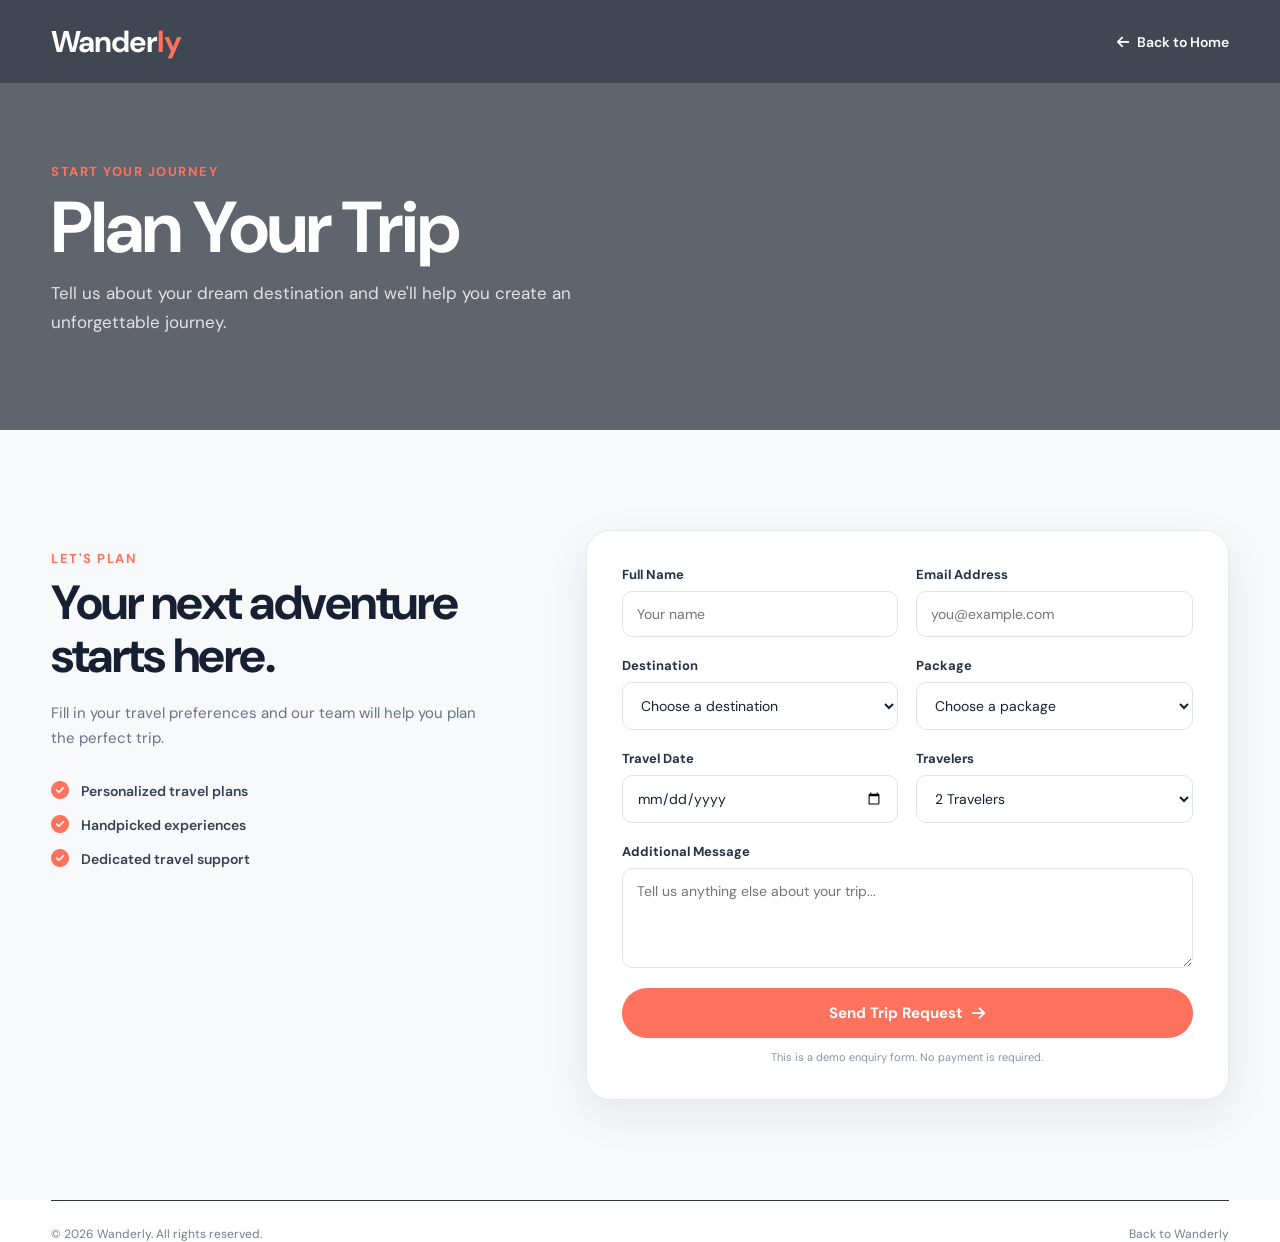
<file: plan.html>
<!DOCTYPE html>
<html lang="en">
<head>
    <meta charset="UTF-8">
    <meta name="viewport" content="width=device-width, initial-scale=1.0">

    <title>Plan Your Trip | Wanderly</title>

    <meta
        name="description"
        content="Plan your next adventure with Wanderly."
    >

    <link rel="stylesheet" href="style.css">

    <link rel="preconnect" href="https://fonts.googleapis.com">
    <link rel="preconnect" href="https://fonts.gstatic.com" crossorigin>

    <link
        href="https://fonts.googleapis.com/css2?family=DM+Sans:wght@400;500;600;700&display=swap"
        rel="stylesheet"
    >

    <link
        rel="stylesheet"
        href="https://cdnjs.cloudflare.com/ajax/libs/font-awesome/6.5.2/css/all.min.css"
    >
</head>

<body>

    <!-- ================= HEADER ================= -->

    <header class="header plan-header">

        <nav class="navbar container">

            <a href="index.html" class="logo">
                Wander<span>ly</span>
            </a>

            <a href="index.html" class="back-home">
                <i class="fa-solid fa-arrow-left"></i>
                Back to Home
            </a>

        </nav>

    </header>


    <!-- ================= PLAN HERO ================= -->

    <main>

        <section class="plan-hero">

            <div class="plan-overlay"></div>

            <div class="container plan-hero-content">

                <p class="section-tag">
                    START YOUR JOURNEY
                </p>

                <h1>Plan Your Trip</h1>

                <p>
                    Tell us about your dream destination and we'll help
                    you create an unforgettable journey.
                </p>

            </div>

        </section>


        <!-- ================= TRIP FORM ================= -->

        <section class="trip-planner section">

            <div class="container">

                <div class="planner-wrapper">

                    <div class="planner-info">

                        <p class="section-tag">LET'S PLAN</p>

                        <h2>Your next adventure starts here.</h2>

                        <p>
                            Fill in your travel preferences and our team
                            will help you plan the perfect trip.
                        </p>

                        <div class="planner-benefits">

                            <div>
                                <i class="fa-solid fa-circle-check"></i>
                                <span>Personalized travel plans</span>
                            </div>

                            <div>
                                <i class="fa-solid fa-circle-check"></i>
                                <span>Handpicked experiences</span>
                            </div>

                            <div>
                                <i class="fa-solid fa-circle-check"></i>
                                <span>Dedicated travel support</span>
                            </div>

                        </div>

                    </div>


                    <form class="trip-form" id="tripForm">

                        <div class="form-row">

                            <div class="form-group">

                                <label for="name">
                                    Full Name
                                </label>

                                <input
                                    type="text"
                                    id="name"
                                    name="name"
                                    placeholder="Your name"
                                    required
                                >

                            </div>


                            <div class="form-group">

                                <label for="email">
                                    Email Address
                                </label>

                                <input
                                    type="email"
                                    id="email"
                                    name="email"
                                    placeholder="you@example.com"
                                    required
                                >

                            </div>

                        </div>


                        <div class="form-row">

                            <div class="form-group">

                                <label for="destination">
                                    Destination
                                </label>

                                <select id="destination" name="destination" required>

                                    <option value="">
                                        Choose a destination
                                    </option>

                                    <option value="Bali">
                                        Bali
                                    </option>

                                    <option value="Dubai">
                                        Dubai
                                    </option>

                                    <option value="Maldives">
                                        Maldives
                                    </option>

                                    <option value="Switzerland">
                                        Switzerland
                                    </option>

                                </select>

                            </div>


                            <div class="form-group">

                                <label for="package">
                                    Package
                                </label>

                                <select id="package" name="package">

                                    <option value="">
                                        Choose a package
                                    </option>

                                    <option value="Bali Island Escape">
                                        Bali Island Escape
                                    </option>

                                    <option value="Dubai City Adventure">
                                        Dubai City Adventure
                                    </option>

                                    <option value="Maldives Paradise">
                                        Maldives Paradise
                                    </option>

                                </select>

                            </div>

                        </div>


                        <div class="form-row">

                            <div class="form-group">

                                <label for="date">
                                    Travel Date
                                </label>

                                <input
                                    type="date"
                                    id="date"
                                    name="date"
                                    required
                                >

                            </div>


                            <div class="form-group">

                                <label for="travelers">
                                    Travelers
                                </label>

                                <select id="travelers" name="travelers">

                                    <option value="1">
                                        1 Traveler
                                    </option>

                                    <option value="2" selected>
                                        2 Travelers
                                    </option>

                                    <option value="3">
                                        3 Travelers
                                    </option>

                                    <option value="4">
                                        4 Travelers
                                    </option>

                                    <option value="5+">
                                        5+ Travelers
                                    </option>

                                </select>

                            </div>

                        </div>


                        <div class="form-group">

                            <label for="message">
                                Additional Message
                            </label>

                            <textarea
                                id="message"
                                name="message"
                                rows="4"
                                placeholder="Tell us anything else about your trip..."
                            ></textarea>

                        </div>


                        <button type="submit" class="form-submit">

                            Send Trip Request

                            <i class="fa-solid fa-arrow-right"></i>

                        </button>

                        <p class="form-note">
                            This is a demo enquiry form. No payment is required.
                        </p>

                        <div class="form-success" id="formSuccess">
                            <i class="fa-solid fa-circle-check"></i>
                            Thanks! Your trip request has been received.
                        </div>

                    </form>

                </div>

            </div>

        </section>

    </main>


    <!-- ================= FOOTER ================= -->

    <footer class="footer">

        <div class="container">

            <div class="footer-bottom">

                <p>
                    © 2026 Wanderly. All rights reserved.
                </p>

                <a href="index.html">
                    Back to Wanderly
                </a>

            </div>

        </div>

    </footer>


    <script src="script.js"></script>

</body>
</html>
</file>
<file: style.css>
/* =========================
   RESET & GLOBAL
========================= */

* {
    margin: 0;
    padding: 0;
    box-sizing: border-box;
}

html {
    scroll-behavior: smooth;
}

body {
    font-family: "DM Sans", sans-serif;
    color: #172033;
    background: #ffffff;
}

a {
    text-decoration: none;
    color: inherit;
}

button {
    font-family: inherit;
}

.container {
    width: min(1180px, 92%);
    margin: 0 auto;
}


/* =========================
   HEADER
========================= */

.header {
    position: absolute;
    top: 0;
    left: 0;
    width: 100%;
    z-index: 100;
    padding: 22px 0;
}

.navbar {
    display: flex;
    align-items: center;
    justify-content: space-between;
}

.logo {
    font-size: 30px;
    font-weight: 700;
    color: #ffffff;
    letter-spacing: -1px;
}

.logo span {
    color: #ff725e;
}

.nav-menu {
    display: flex;
    align-items: center;
    gap: 30px;
}

.nav-link {
    color: #ffffff;
    font-size: 15px;
    font-weight: 500;
    transition: 0.3s ease;
}

.nav-link:hover,
.nav-link.active {
    color: #ff725e;
}

.nav-button {
    display: flex;
    align-items: center;
    gap: 9px;
    padding: 12px 19px;
    border-radius: 30px;
    background: #ff725e;
    color: #ffffff;
    font-size: 14px;
    font-weight: 600;
    transition: 0.3s ease;
}

.nav-button:hover {
    transform: translateY(-2px);
    background: #ff604a;
}

.menu-toggle {
    display: none;
    border: none;
    background: transparent;
    color: #ffffff;
    font-size: 25px;
    cursor: pointer;
}


/* =========================
   HERO
========================= */

.hero {
    position: relative;
    min-height: 720px;
    display: flex;
    align-items: center;

    background-image: url("https://images.unsplash.com/photo-1500534623283-312aade485b7?auto=format&fit=crop&w=2000&q=85");
    background-size: cover;
    background-position: center;
    overflow: hidden;
}

.hero-overlay {
    position: absolute;
    inset: 0;
    background: linear-gradient(
        90deg,
        rgba(10, 18, 32, 0.82) 0%,
        rgba(10, 18, 32, 0.55) 45%,
        rgba(10, 18, 32, 0.15) 100%
    );
}

.hero-content {
    position: relative;
    z-index: 2;
    padding-top: 80px;
    color: #ffffff;
}

.hero-tag {
    display: inline-flex;
    align-items: center;
    gap: 8px;
    margin-bottom: 18px;
    color: #ffb3a6;
    font-size: 15px;
    font-weight: 600;
}

.hero h1 {
    max-width: 750px;
    font-size: clamp(48px, 7vw, 82px);
    line-height: 1.04;
    letter-spacing: -3px;
    margin-bottom: 25px;
}

.hero h1 span {
    color: #ff725e;
}

.hero-description {
    max-width: 560px;
    color: rgba(255, 255, 255, 0.88);
    font-size: 18px;
    line-height: 1.7;
    margin-bottom: 34px;
}

.hero-buttons {
    display: flex;
    align-items: center;
    gap: 15px;
    margin-bottom: 65px;
}

.primary-button,
.secondary-button {
    display: inline-flex;
    align-items: center;
    justify-content: center;
    gap: 10px;
    padding: 15px 23px;
    border-radius: 30px;
    font-size: 15px;
    font-weight: 600;
    transition: 0.3s ease;
}

.primary-button {
    background: #ff725e;
    color: #ffffff;
}

.primary-button:hover {
    transform: translateY(-3px);
    background: #ff604a;
}

.secondary-button {
    border: 1px solid rgba(255, 255, 255, 0.55);
    color: #ffffff;
    background: rgba(255, 255, 255, 0.08);
    backdrop-filter: blur(5px);
}

.secondary-button:hover {
    background: #ffffff;
    color: #172033;
}


/* =========================
   HERO STATS
========================= */

.hero-stats {
    display: flex;
    align-items: center;
    gap: 45px;
}

.hero-stat {
    display: flex;
    flex-direction: column;
    gap: 3px;
}

.hero-stat strong {
    font-size: 25px;
}

.hero-stat span {
    color: rgba(255, 255, 255, 0.7);
    font-size: 13px;
}


/* =========================
   MOBILE
========================= */

@media (max-width: 850px) {

    .header {
        padding: 18px 0;
    }

    .menu-toggle {
        display: block;
    }

    .nav-menu {
        position: absolute;
        top: 75px;
        left: 4%;
        right: 4%;

        display: none;
        flex-direction: column;
        align-items: stretch;
        gap: 0;

        padding: 15px;
        border-radius: 18px;

        background: rgba(15, 24, 40, 0.97);
        box-shadow: 0 15px 40px rgba(0, 0, 0, 0.25);
    }

    .nav-menu.show {
        display: flex;
    }

    .nav-link {
        padding: 13px 10px;
    }

    .nav-button {
        justify-content: center;
        margin-top: 8px;
    }

    .hero {
        min-height: 680px;
        background-position: 60% center;
    }

    .hero-content {
        padding-top: 100px;
    }

    .hero h1 {
        font-size: clamp(44px, 12vw, 65px);
        letter-spacing: -2px;
    }

    .hero-description {
        font-size: 16px;
    }

    .hero-buttons {
        flex-wrap: wrap;
        margin-bottom: 45px;
    }

    .hero-stats {
        gap: 25px;
        flex-wrap: wrap;
    }
}


@media (max-width: 480px) {

    .logo {
        font-size: 26px;
    }

    .hero {
        min-height: 720px;
    }

    .hero h1 {
        font-size: 46px;
    }

    .hero-buttons {
        flex-direction: column;
        align-items: stretch;
    }

    .primary-button,
    .secondary-button {
        width: 100%;
    }

    .hero-stats {
        gap: 20px;
    }

    .hero-stat strong {
        font-size: 21px;
    }
}/* =========================
   SECTIONS
========================= */

.section {
    padding: 100px 0;
}

.section-heading {
    display: flex;
    align-items: flex-end;
    justify-content: space-between;
    gap: 40px;
    margin-bottom: 45px;
}

.section-tag {
    color: #ff725e;
    font-size: 13px;
    font-weight: 700;
    letter-spacing: 1.5px;
    margin-bottom: 10px;
}

.section-heading h2 {
    font-size: clamp(36px, 5vw, 52px);
    line-height: 1.1;
    letter-spacing: -1.5px;
}

.section-description {
    max-width: 430px;
    color: #687386;
    font-size: 16px;
    line-height: 1.7;
}


/* =========================
   DESTINATIONS
========================= */

.destinations {
    background: #f8f9fb;
}

.destination-grid {
    display: grid;
    grid-template-columns: repeat(4, 1fr);
    gap: 22px;
}

.destination-card {
    overflow: hidden;
    background: #ffffff;
    border-radius: 20px;
    box-shadow: 0 8px 30px rgba(20, 30, 50, 0.07);
    transition: transform 0.3s ease, box-shadow 0.3s ease;
}

.destination-card:hover {
    transform: translateY(-8px);
    box-shadow: 0 18px 40px rgba(20, 30, 50, 0.13);
}

.destination-image {
    position: relative;
    height: 245px;
    overflow: hidden;
}

.destination-image img {
    width: 100%;
    height: 100%;
    object-fit: cover;
    transition: transform 0.5s ease;
}

.destination-card:hover .destination-image img {
    transform: scale(1.07);
}

.destination-rating {
    position: absolute;
    top: 14px;
    right: 14px;

    display: flex;
    align-items: center;
    gap: 5px;

    padding: 7px 10px;
    border-radius: 20px;

    background: rgba(255, 255, 255, 0.94);
    color: #172033;

    font-size: 12px;
    font-weight: 700;
}

.destination-rating i {
    color: #f5a623;
}

.destination-content {
    padding: 22px;
}

.destination-title {
    margin-bottom: 13px;
}

.destination-title h3 {
    margin-bottom: 3px;
    font-size: 24px;
}

.destination-title span {
    color: #ff725e;
    font-size: 13px;
    font-weight: 600;
}

.destination-content > p {
    min-height: 72px;
    margin-bottom: 20px;

    color: #687386;
    font-size: 14px;
    line-height: 1.65;
}

.destination-link {
    display: inline-flex;
    align-items: center;
    gap: 8px;

    color: #172033;
    font-size: 14px;
    font-weight: 700;

    transition: 0.3s ease;
}

.destination-link i {
    color: #ff725e;
    transition: transform 0.3s ease;
}

.destination-link:hover {
    color: #ff725e;
}

.destination-link:hover i {
    transform: translateX(5px);
}


/* =========================
   DESTINATION RESPONSIVE
========================= */

@media (max-width: 1000px) {

    .destination-grid {
        grid-template-columns: repeat(2, 1fr);
    }

}

@media (max-width: 700px) {

    .section {
        padding: 75px 0;
    }

    .section-heading {
        display: block;
        margin-bottom: 35px;
    }

    .section-description {
        margin-top: 15px;
    }

}

@media (max-width: 520px) {

    .destination-grid {
        grid-template-columns: 1fr;
    }

    .destination-image {
        height: 260px;
    }

}/* =========================
   TRAVEL PACKAGES
========================= */

.packages {
    background: #ffffff;
}

.package-grid {
    display: grid;
    grid-template-columns: repeat(3, 1fr);
    gap: 25px;
}

.package-card {
    overflow: hidden;
    border: 1px solid #e9ecf1;
    border-radius: 22px;
    background: #ffffff;
    transition: transform 0.3s ease, box-shadow 0.3s ease;
}

.package-card:hover {
    transform: translateY(-7px);
    box-shadow: 0 18px 45px rgba(20, 30, 50, 0.12);
}


/* Package image */

.package-image {
    position: relative;
    height: 270px;
    overflow: hidden;
}

.package-image img {
    width: 100%;
    height: 100%;
    object-fit: cover;
    transition: transform 0.5s ease;
}

.package-card:hover .package-image img {
    transform: scale(1.06);
}

.package-label {
    position: absolute;
    top: 16px;
    left: 16px;

    padding: 7px 12px;
    border-radius: 20px;

    background: #ff725e;
    color: #ffffff;

    font-size: 12px;
    font-weight: 700;
}


/* Package content */

.package-content {
    padding: 24px;
}

.package-meta {
    display: flex;
    align-items: center;
    justify-content: space-between;
    gap: 10px;

    margin-bottom: 16px;

    color: #7a8495;
    font-size: 12px;
}

.package-meta span {
    display: flex;
    align-items: center;
    gap: 6px;
}

.package-meta i {
    color: #ff725e;
}

.package-content h3 {
    margin-bottom: 10px;

    color: #172033;
    font-size: 25px;
    line-height: 1.2;
}

.package-content > p {
    min-height: 72px;
    margin-bottom: 24px;

    color: #687386;
    font-size: 14px;
    line-height: 1.7;
}


/* Package price + button */

.package-bottom {
    display: flex;
    align-items: flex-end;
    justify-content: space-between;
    gap: 15px;

    padding-top: 20px;
    border-top: 1px solid #edf0f4;
}

.package-price {
    display: flex;
    flex-direction: column;
    gap: 3px;
}

.package-price span {
    color: #8a93a2;
    font-size: 11px;
}

.package-price strong {
    color: #172033;
    font-size: 21px;
}

.package-button {
    display: inline-flex;
    align-items: center;
    gap: 8px;

    padding: 11px 15px;
    border-radius: 25px;

    background: #172033;
    color: #ffffff;

    font-size: 13px;
    font-weight: 600;

    transition: 0.3s ease;
}

.package-button i {
    transition: transform 0.3s ease;
}

.package-button:hover {
    background: #ff725e;
}

.package-button:hover i {
    transform: translateX(4px);
}


/* =========================
   PACKAGE RESPONSIVE
========================= */

@media (max-width: 950px) {

    .package-grid {
        grid-template-columns: repeat(2, 1fr);
    }

}

@media (max-width: 650px) {

    .package-grid {
        grid-template-columns: 1fr;
    }

    .package-image {
        height: 250px;
    }

}

@media (max-width: 420px) {

    .package-content {
        padding: 20px;
    }

    .package-meta {
        align-items: flex-start;
        flex-direction: column;
    }

    .package-bottom {
        align-items: flex-start;
        flex-direction: column;
    }

    .package-button {
        width: 100%;
        justify-content: center;
    }

}/* =========================
   WHY CHOOSE US
========================= */

.why-us {
    background: #f8f9fb;
}

.why-heading {
    align-items: center;
}

.benefits-grid {
    display: grid;
    grid-template-columns: repeat(3, 1fr);
    gap: 24px;
}

.benefit-card {
    position: relative;
    overflow: hidden;

    min-height: 290px;
    padding: 32px;

    border-radius: 22px;
    background: #ffffff;

    box-shadow: 0 8px 30px rgba(20, 30, 50, 0.06);

    transition: transform 0.3s ease,
                box-shadow 0.3s ease;
}

.benefit-card:hover {
    transform: translateY(-7px);
    box-shadow: 0 18px 40px rgba(20, 30, 50, 0.12);
}

.benefit-icon {
    display: flex;
    align-items: center;
    justify-content: center;

    width: 58px;
    height: 58px;

    margin-bottom: 25px;

    border-radius: 16px;

    background: #fff0ed;
    color: #ff725e;

    font-size: 22px;
}

.benefit-card h3 {
    margin-bottom: 12px;

    color: #172033;
    font-size: 22px;
}

.benefit-card p {
    max-width: 300px;

    color: #687386;
    font-size: 14px;
    line-height: 1.7;
}

.benefit-number {
    position: absolute;
    right: 25px;
    bottom: 18px;

    color: #edf0f4;

    font-size: 60px;
    font-weight: 700;
    line-height: 1;
}


/* =========================
   WHY US RESPONSIVE
========================= */

@media (max-width: 850px) {

    .benefits-grid {
        grid-template-columns: 1fr;
    }

    .benefit-card {
        min-height: 250px;
    }

}/* =========================
   FINAL CTA
========================= */

.final-cta {
    padding: 90px 0;
    background: #ffffff;
}

.cta-box {
    position: relative;
    overflow: hidden;

    min-height: 390px;
    padding: 65px;

    display: flex;
    align-items: center;

    border-radius: 28px;

    background:
        linear-gradient(
            100deg,
            rgba(15, 25, 42, 0.97),
            rgba(15, 25, 42, 0.78)
        ),
        url("https://images.unsplash.com/photo-1476514525535-07fb3b4ae5f1?auto=format&fit=crop&w=1600&q=85");

    background-size: cover;
    background-position: center;
}

.cta-content {
    position: relative;
    z-index: 2;
    max-width: 600px;
}

.cta-content .section-tag {
    margin-bottom: 14px;
}

.cta-content h2 {
    margin-bottom: 18px;

    color: #ffffff;

    font-size: clamp(38px, 5vw, 58px);
    line-height: 1.08;
    letter-spacing: -2px;
}

.cta-content > p:not(.section-tag) {
    max-width: 500px;
    margin-bottom: 28px;

    color: rgba(255, 255, 255, 0.75);

    font-size: 16px;
    line-height: 1.7;
}

.cta-button {
    display: inline-flex;
    align-items: center;
    gap: 10px;

    padding: 15px 24px;

    border-radius: 30px;

    background: #ff725e;
    color: #ffffff;

    font-size: 15px;
    font-weight: 700;

    transition: 0.3s ease;
}

.cta-button:hover {
    transform: translateY(-3px);
    background: #ff604a;
}

.cta-decoration {
    position: absolute;
    right: 8%;
    bottom: -25px;

    color: rgba(255, 255, 255, 0.08);

    font-size: 230px;

    transform: rotate(-15deg);
}


/* CTA responsive */

@media (max-width: 650px) {

    .final-cta {
        padding: 60px 0;
    }

    .cta-box {
        min-height: 430px;
        padding: 40px 28px;
    }

    .cta-decoration {
        right: -30px;
        bottom: -10px;
        font-size: 150px;
    }

}<!-- ================= FOOTER ================= -->
<footer class="footer" id="contact">

    <div class="container">

        <div class="footer-main">

            <div class="footer-brand">

                <a href="#home" class="logo">
                    Wander<span>ly</span>
                </a>

                <p>
                    Discover more. Travel further. We help you
                    create unforgettable journeys around the world.
                </p>

                <div class="social-links">

                    <a href="#" aria-label="Instagram">
                        <i class="fa-brands fa-instagram"></i>
                    </a>

                    <a href="#" aria-label="Facebook">
                        <i class="fa-brands fa-facebook-f"></i>
                    </a>

                    <a href="#" aria-label="Twitter">
                        <i class="fa-brands fa-x-twitter"></i>
                    </a>

                    <a href="#" aria-label="LinkedIn">
                        <i class="fa-brands fa-linkedin-in"></i>
                    </a>

                </div>

            </div>


            <div class="footer-column">

                <h4>Explore</h4>

                <a href="#home">Home</a>
                <a href="#destinations">Destinations</a>
                <a href="#packages">Packages</a>
                <a href="#about">About Us</a>

            </div>


            <div class="footer-column">

                <h4>Support</h4>

                <a href="#contact">Contact Us</a>
                <a href="#plan">Plan Your Trip</a>
                <a href="#">FAQs</a>
                <a href="#">Travel Guide</a>

            </div>


            <div class="footer-column">

                <h4>Get In Touch</h4>

                <a href="mailto:hello@wanderly.com">
                    hello@wanderly.com
                </a>

                <a href="tel:+919876543210">
                    +91 98765 43210
                </a>

                <span>
                    Kochi, Kerala, India
                </span>

            </div>

        </div>


        <div class="footer-bottom">

            <p>
                © 2026 Wanderly. All rights reserved.
            </p>

            <p>
                Made with passion for travelers.
            </p>

        </div>

    </div>

</footer>/* =========================
   FOOTER
========================= */

.footer {
    padding: 75px 0 25px;
    background: #111827;
    color: #ffffff;
}

.footer-main {
    display: grid;
    grid-template-columns: 2fr 1fr 1fr 1.3fr;
    gap: 50px;
    padding-bottom: 55px;
}

.footer-brand .logo {
    display: inline-block;
    margin-bottom: 18px;
}

.footer-brand > p {
    max-width: 320px;

    color: #9ba4b4;
    font-size: 14px;
    line-height: 1.7;
}

.social-links {
    display: flex;
    gap: 10px;
    margin-top: 22px;
}

.social-links a {
    display: flex;
    align-items: center;
    justify-content: center;

    width: 38px;
    height: 38px;

    border: 1px solid #30394a;
    border-radius: 50%;

    color: #ffffff;

    transition: 0.3s ease;
}

.social-links a:hover {
    border-color: #ff725e;
    background: #ff725e;
    transform: translateY(-3px);
}

.footer-column {
    display: flex;
    flex-direction: column;
    gap: 13px;
}

.footer-column h4 {
    margin-bottom: 7px;

    font-size: 16px;
}

.footer-column a,
.footer-column span {
    color: #9ba4b4;
    font-size: 14px;
    transition: 0.3s ease;
}

.footer-column a:hover {
    color: #ff725e;
}

.footer-bottom {
    display: flex;
    align-items: center;
    justify-content: space-between;

    padding-top: 25px;

    border-top: 1px solid #293243;

    color: #737d8f;
    font-size: 12px;
}


/* =========================
   FOOTER RESPONSIVE
========================= */

@media (max-width: 850px) {

    .footer-main {
        grid-template-columns: 1fr 1fr;
        gap: 40px;
    }

}

@media (max-width: 550px) {

    .footer {
        padding-top: 55px;
    }

    .footer-main {
        grid-template-columns: 1fr;
        gap: 35px;
    }

    .footer-bottom {
        align-items: flex-start;
        flex-direction: column;
        gap: 8px;
    }

}/* =========================
   PLAN YOUR TRIP PAGE
========================= */

.plan-header {
    position: absolute;
    background: rgba(10, 18, 32, 0.35);
}

.back-home {
    display: inline-flex;
    align-items: center;
    gap: 8px;

    color: #ffffff;
    font-size: 14px;
    font-weight: 600;

    transition: 0.3s ease;
}

.back-home:hover {
    color: #ff725e;
}

.plan-hero {
    position: relative;
    min-height: 430px;

    display: flex;
    align-items: center;

    background-image:
        url("https://images.unsplash.com/photo-1476514525535-07fb3b4ae5f1?auto=format&fit=crop&w=1800&q=85");

    background-size: cover;
    background-position: center;
}

.plan-overlay {
    position: absolute;
    inset: 0;

    background: rgba(10, 18, 32, 0.65);
}

.plan-hero-content {
    position: relative;
    z-index: 2;

    padding-top: 70px;

    color: #ffffff;
}

.plan-hero-content h1 {
    margin: 12px 0 15px;

    font-size: clamp(48px, 7vw, 72px);
    line-height: 1;
    letter-spacing: -2px;
}

.plan-hero-content > p:last-child {
    max-width: 550px;

    color: rgba(255, 255, 255, 0.82);

    font-size: 17px;
    line-height: 1.7;
}


/* Planner */

.trip-planner {
    background: #f8f9fb;
}

.planner-wrapper {
    display: grid;
    grid-template-columns: 0.85fr 1.15fr;
    gap: 60px;

    align-items: start;
}

.planner-info {
    padding-top: 20px;
}

.planner-info h2 {
    max-width: 450px;

    margin-bottom: 18px;

    font-size: clamp(34px, 4vw, 48px);
    line-height: 1.1;
    letter-spacing: -1.5px;
}

.planner-info > p:not(.section-tag) {
    max-width: 430px;

    color: #687386;
    font-size: 15px;
    line-height: 1.7;
}

.planner-benefits {
    display: flex;
    flex-direction: column;
    gap: 16px;

    margin-top: 30px;
}

.planner-benefits div {
    display: flex;
    align-items: center;
    gap: 12px;

    color: #374151;
    font-size: 14px;
    font-weight: 600;
}

.planner-benefits i {
    color: #ff725e;
    font-size: 18px;
}


/* Form */

.trip-form {
    padding: 35px;

    border: 1px solid #e6e9ee;
    border-radius: 24px;

    background: #ffffff;

    box-shadow: 0 15px 45px rgba(20, 30, 50, 0.08);
}

.form-row {
    display: grid;
    grid-template-columns: 1fr 1fr;
    gap: 18px;
}

.form-group {
    display: flex;
    flex-direction: column;

    margin-bottom: 20px;
}

.form-group label {
    margin-bottom: 8px;

    color: #273247;
    font-size: 13px;
    font-weight: 700;
}

.form-group input,
.form-group select,
.form-group textarea {
    width: 100%;

    padding: 13px 14px;

    border: 1px solid #dfe3e9;
    border-radius: 10px;

    outline: none;

    background: #ffffff;
    color: #172033;

    font-family: inherit;
    font-size: 14px;

    transition: 0.3s ease;
}

.form-group input:focus,
.form-group select:focus,
.form-group textarea:focus {
    border-color: #ff725e;
    box-shadow: 0 0 0 3px rgba(255, 114, 94, 0.1);
}

.form-group textarea {
    resize: vertical;
}

.form-submit {
    width: 100%;

    display: flex;
    align-items: center;
    justify-content: center;
    gap: 10px;

    padding: 15px;

    border: none;
    border-radius: 30px;

    background: #ff725e;
    color: #ffffff;

    cursor: pointer;

    font-family: inherit;
    font-size: 15px;
    font-weight: 700;

    transition: 0.3s ease;
}

.form-submit:hover {
    background: #ff604a;
    transform: translateY(-2px);
}

.form-note {
    margin-top: 12px;

    text-align: center;

    color: #8a93a2;
    font-size: 11px;
}

.form-success {
    display: none;

    align-items: center;
    justify-content: center;
    gap: 8px;

    margin-top: 18px;
    padding: 12px;

    border-radius: 10px;

    background: #ecfdf3;
    color: #15803d;

    font-size: 13px;
    font-weight: 600;
}

.form-success.show {
    display: flex;
}


/* Plan page responsive */

@media (max-width: 850px) {

    .planner-wrapper {
        grid-template-columns: 1fr;
        gap: 35px;
    }

    .planner-info {
        padding-top: 0;
    }

}

@media (max-width: 600px) {

    .back-home {
        font-size: 0;
    }

    .back-home i {
        font-size: 18px;
    }

    .plan-hero {
        min-height: 380px;
    }

    .plan-hero-content {
        padding-top: 60px;
    }

    .trip-form {
        padding: 24px 20px;
    }

    .form-row {
        grid-template-columns: 1fr;
        gap: 0;
    }

}
</file>
